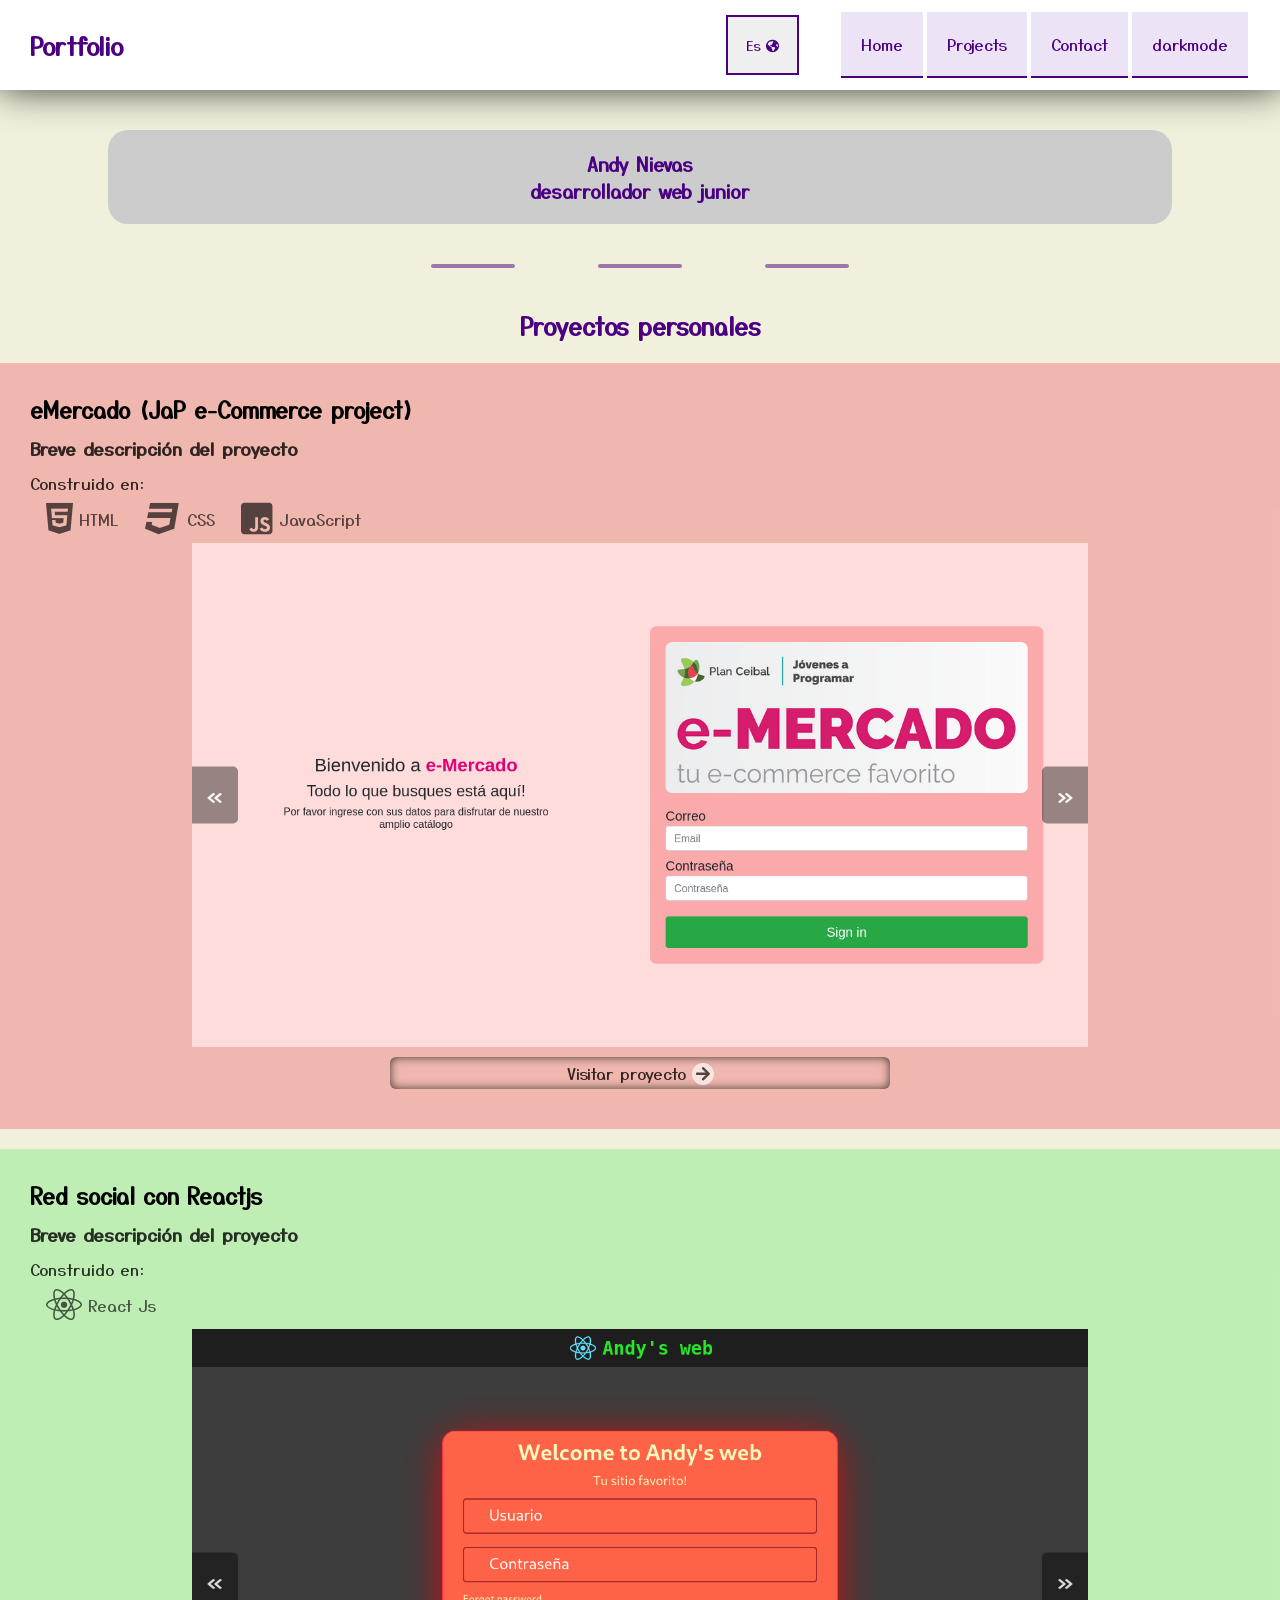
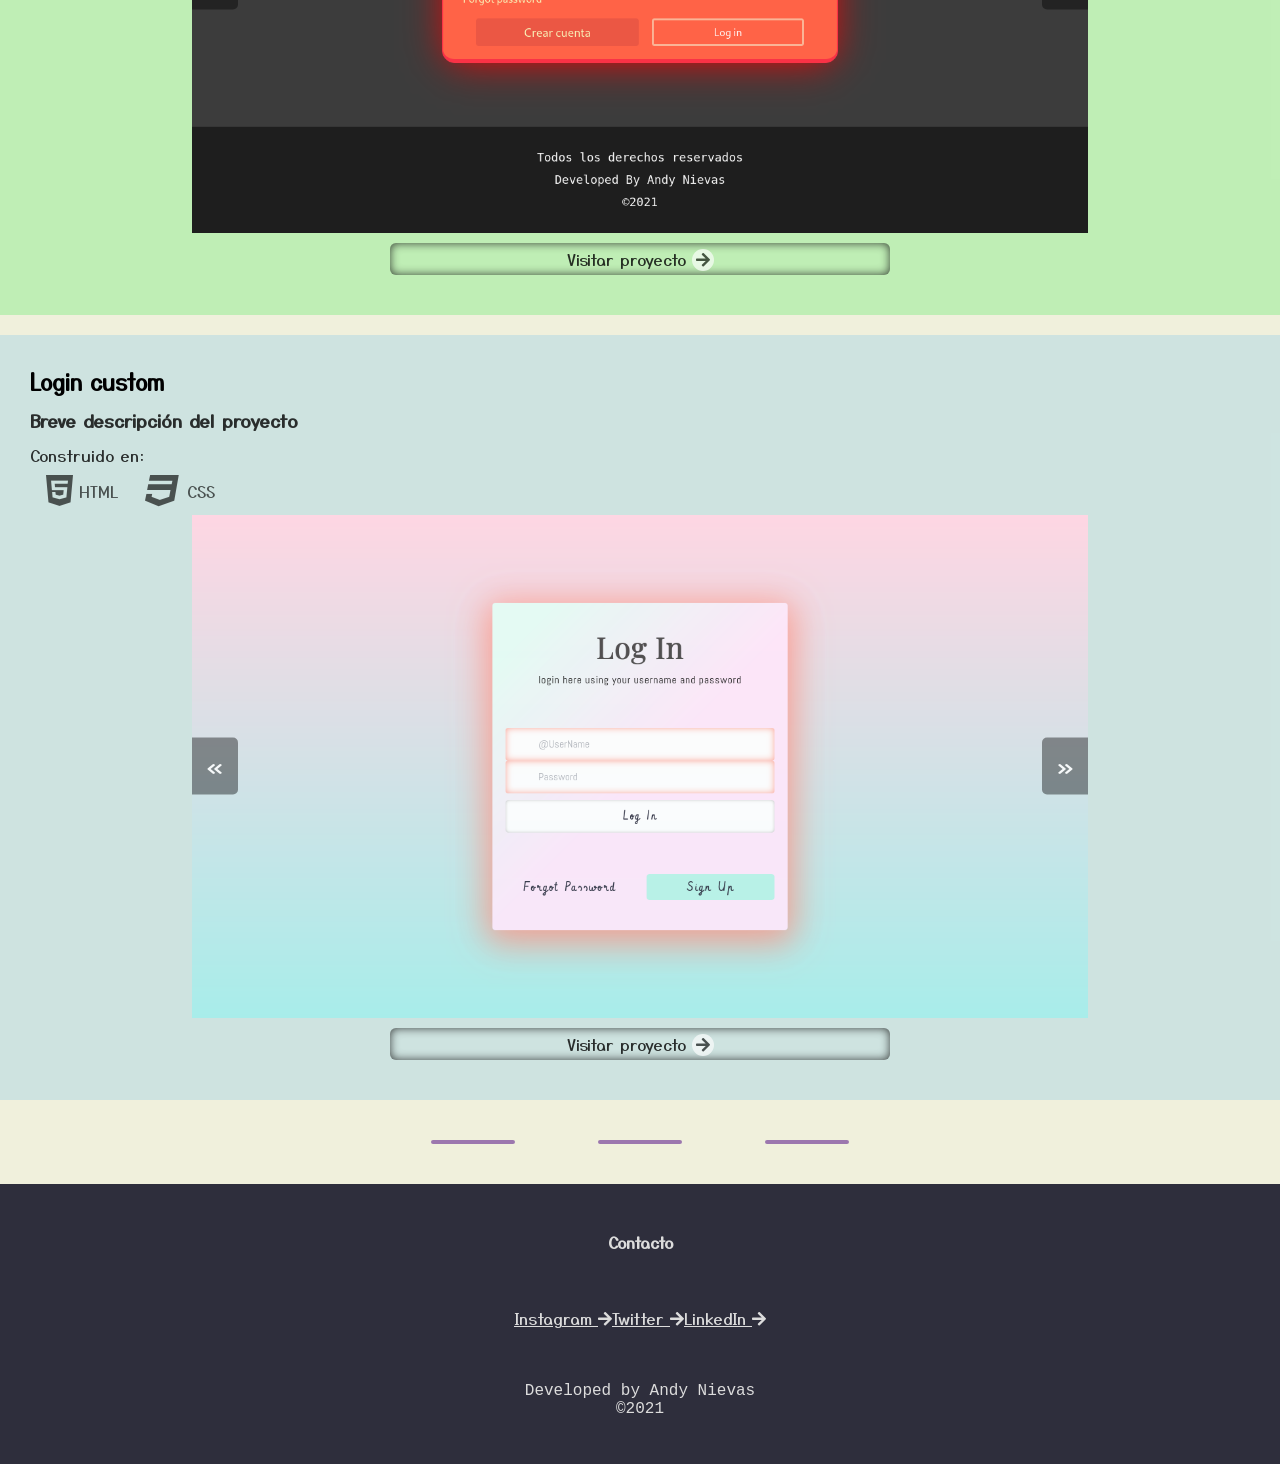
<file: index.html>
<!DOCTYPE html>
<html lang="en">
<head>
    <meta charset="UTF-8">
    <meta name="viewport" content="width=device-width, initial-scale=1.0">
    <title>Andy Nievas</title>
    <link rel="stylesheet" href="src/css/estilos.css">

    <!-- Font Awesome -->
    <link rel="stylesheet" href="https://cdnjs.cloudflare.com/ajax/libs/font-awesome/5.15.3/css/all.min.css">

    <style>
        @import url('https://fonts.googleapis.com/css2?family=Yusei+Magic&display=swap');
    </style>

</head>
<body>

    <nav>
        <div>
            <span class="spacer"></span>
            <h2 style="text-align: left;" >Portfolio</h2>
        </div>
        <div style="z-index: 3;">
            <button id="languajeBtn" onclick="showLanguajes()" ><span>Es</span> <i class="fas fa-globe-americas"></i></button>
            <div id="languajeSelect" style="background-color: indigo; flex-direction: column;" >
                <button style="margin-bottom: 10px;" >Es</button>
                <button>En</button>
            </div>
            <i id="hamburgerBtn" >
                <span id="hamburgerBtnBar1" ></span>
                <span id="hamburgerBtnBar2" ></span>
            </i>
            <span class="spacer"></span>
        </div>
        
        <div id="hamburgerMenuContent" style="z-index: 0;" >
            <a id="about" href="#" >Home</a>
            <a id="projects" href="#proyectos" >Projects</a>
            <a id="contact" href="#contact-links-section" >Contact</a>
            <a id="toggle-dark" >darkmode</a>
            <span class="spacer"></span>
        </div>
    </nav>
    
    <div id="aboutSecction" >

        <div id="title" >
            <h3>Andy Nievas</h3>
            <h3 id="proyectos" >desarrollador web junior</h3>
        </div>

        <!-- <h4>Llevo poco tiempo en el desarrollo de software pero tengo muchas ganas de poner en práctica mis conocimientos y aprender más del area.</h4> -->

    </div>

    <div class="separator" >
        <hr>
        <hr>
        <hr>
    </div>
    
    <main>
        <h2 >Proyectos personales</h2>

        <div class="card-full" style="background-color: rgba(240,128,128,0.5);" >
            <h4>eMercado (JaP e-Commerce project)</h4>
            <h5>Breve descripción del proyecto</h5>
            <span>Construido en:</span>
            <div class="build-in" >
                <div>
                    <i class="fab fa-html5"></i>
                    <p>HTML</p>
                </div>
                <div>
                    <i class="fab fa-css3"></i>
                    <p>CSS</p>
                </div>
                <div>
                    <i class="fab fa-js-square"></i>
                    <p>JavaScript</p>
                </div>
            </div>
            <div class="imgSection" style="display: none;" >
                <img src="src/eMercado/login.png" alt="no se encuentra la img">
                <img src="src/eMercado/home.png" alt="no se encuentra la img">
                <img src="src/eMercado/categories.png" alt="no se encuentra la img">
                <img src="src/eMercado/cart.png" alt="no se encuentra la img">
            </div>
            <div class="imgSectionPrueba" >
                <div style="left: 0;" class="mySlide" >
                    <img src="src/eMercado/login.png" alt="no se encuentra la img">
                <!-- </div><div style="left: 0;" class="mySlide" > -->
                    <img src="src/eMercado/home.png" alt="no se encuentra la img">
                <!-- </div><div style="left: 0;" class="mySlide" > -->
                    <img src="src/eMercado/categories.png" alt="no se encuentra la img">
                <!-- </div><div style="left: 0;" class="mySlide" > -->
                    <img src="src/eMercado/cart.png" alt="no se encuentra la img">
                </div>
                <button class="prev" onclick="plusSlide(-1, this)" >
                    &#8810;
                </button>
                <button class="next" onclick="plusSlide(1, this)" >
                    &#8811;
                </button>
            </div>
            <a href="https://andynievas.github.io/eMercado" target="_blank" >Visitar proyecto <i class="fa fa-arrow-right"></i> </i></a>
        </div>
        <div class="card-full" style="background-color: rgba(144, 238, 144, 0.5);" >
            <h4>Red social con Reactjs</h4>
            <h5>Breve descripción del proyecto</h5>
            <span>Construido en:</span>
            <div class="build-in" >
                <div>
                    <i class="fab fa-react"></i>
                    <p>React Js</p>
                </div>
            </div>
            <div class="imgSectionPrueba" >
                <div style="left: 0;" class="mySlide" >
                    <img src="src/red-social-react/login.png" alt="no se encuentra la img">
                <!-- </div><div class="mySlide" > -->
                    <img src="src/red-social-react/home.png" alt="no se encuentra la img">
                <!-- </div><div class="mySlide" > -->
                    <img src="src/red-social-react/settings.png" alt="no se encuentra la img">
                </div>
                <button class="prev" onclick="plusSlide(-1, this)" >
                    &#8810;
                </button>
                <button class="next" onclick="plusSlide(1, this)" >
                    &#8811;
                </button>
            </div>
            <a href="https://andynievas.github.io/weedway-react" target="_blank" >Visitar proyecto <i class="fa fa-arrow-right"></i></a>
        </div>
        <div class="card-full" style="display: none; background-color: darkblue;" >
            <!-- <a href="#" >CRUD Nodejs</a> -->
            <p>Breve descripción del proyecto</p>
            <p>Construido en...</p>
            <div class="imgSection" >
                <img src="src/imagen.png" alt="no se encuentra la img">
                <a href="https://andynievas.github.io/weedway-react" target="_blank" >Visitar proyecto <i class="fa fa-arrow-right"></i></a>
            </div>
        </div>
        <div class="card-full" style="background-color: rgba(173,216,230,0.5);" >
            <h4>Login custom</h4>
            <h5>Breve descripción del proyecto</h5>
            <span>Construido en:</span>
            <div class="build-in" >
                <div>
                    <i class="fab fa-html5"></i>
                    <p>HTML</p>
                </div>
                <div>
                    <i class="fab fa-css3"></i>
                    <p>CSS</p>
                </div>
            </div>

            <div class="imgSectionPrueba" >
                <div style="left: 0;" class="mySlide" >
                    <img src="src/login-custom/login.png" alt="no se encuentra la img">
                </div>
                <button class="prev" onclick="plusSlide(-1, this)" >
                    &#8810;
                </button>
                <button class="next" onclick="plusSlide(1, this)" >
                    &#8811;
                </button>
            </div>


            <a href="https://andynievas.github.io/mini-projects/login" target="_blank" >Visitar proyecto <i class="fa fa-arrow-right"></i></a>
        </div>

        
    </main>

    <div class="separator" >
        <hr>
        <hr>
        <hr>
    </div>

    <div id="profile" class="info-card-dark" >

        <h4>Contacto</h4>
        <div id="contact-links-section" >
            <a href="#Instagram">Instagram <i class="fa fa-arrow-right" ></i> </a>
            <a href="#Twitter">Twitter <i class="fa fa-arrow-right" ></i> </a>
            <a href="#LinkedIn">LinkedIn <i class="fa fa-arrow-right" ></i> </a>
        </div>

        <div id="credits" >
            <h4>Developed by Andy Nievas</h4>
            <p>©2021</p>
        </div>

    </div>


    <script src="./src/js/main.js" ></script>

</body>
</html>
</file>
<file: src/css/estilos.css>
body, body *{
    margin: 0;
    padding: 0;
    font-family: 'Yusei Magic', sans-serif;
    color: indigo;
}

body{
    background-color: rgb(240, 240, 220);
    margin-top: 130px;
    transition: all 0.4s;
}

body.dark *{
    color: white;
}
.dark{
    background-color: rgb(20,20,20);
}
nav.dark, nav.dark div{
    background-color: rgb(46, 46, 60);
    /* box-shadow: 0px -4px 40px 0px rgb(130,130,130); */
}

nav{
    background-color: white;
    color: indigo;
    /* padding: 10px; */
    display: flex;
    box-shadow: 0px -4px 40px 0px rgb(20,20,20);
    position: fixed;
    top: 0;
    left: 0;
    right: 0;
    z-index: 3;
    transition: all 0.4s;
}
nav div{
    background-color: white;
    padding: 10px;
    display: flex;
    align-items: center;
    justify-content: flex-end;
    width: 100%;
    transition: all .5s;
}
nav div:nth-child(1){
    justify-content: flex-start;
    /* background-color: white; */
    position: relative;
    z-index: 3;
}
nav div .spacer{
    width: 20px;
    /* border: 2px red solid; */
}
nav div, nav a{
    position: relative;
}
#hamburgerBtn{
    height: 100%;
    padding: 5px;
    cursor: pointer;
    display: none;
    /* position: absolute;
    right: 0; */
}
nav div i span{
    /* position: relative;
    top: 0;
    display: block; */
    background-color: indigo;
    width: 30px;
    height: 3px;
    border: indigo;
    transition: all .3s;
}

nav div i span:nth-child(1){margin: 4px 0;}
nav div i span:nth-child(2){margin: 4px 0;}

nav a{
    background-color: rgba(220,200,240,0.5);
    border-bottom: 2px indigo solid;
    text-decoration: none;
    text-align: center;
    margin: 2px;
    padding: 20px;
    cursor: pointer;
    transition: all .3s;
}
nav a:hover{
    color: white;
    background-color: indigo;/* Antiguo color : rgb(174, 64, 96) */
}

#languajeBtn{
    height: calc(100% - 10px);
    min-height: 30px;
    border: 2px indigo solid;
    padding: 6px 18px;
    cursor: pointer;
}
#languajeSelect{
    opacity: 0;
    position: absolute;
    top: -90px;
    /* left: 80px; */
    right: 30px;
    width: auto;
    transition: top .5s, opacity 1s cubic-bezier(0.19, 1, 0.22, 1);
}
#languajeSelect.active{
    opacity: 1;
    top: 91px;
}
#languajeSelect button{
    color: indigo;
    border: 2px indigo solid;
    background-color: white;
    padding: 4px 17px;
    cursor: pointer;
    transition: all .5s;
}
#languajeSelect.active button:hover{
    border: 2px white solid;
    color: white;
    background-color: indigo;
}
nav.dark div #languajeBtn{
    background-color: transparent;
    /* border: white solid; */
}
nav.dark div #languajeBtn:hover{
    /* background-color: indigo; */
    opacity: 0.5;
}

#aboutSecction{
    background-color: rgba(150,150,180,0.4);
    width: 80vw;
    margin: auto;
    padding: 20px;
    border-radius: 20px;
}

main #main-links{
    display: flex;
    flex-direction: column;
    align-items: center;
    justify-content: space-evenly;
}

h1,h2{
    text-align: center;
}
#title h3{
    text-align: center;
}

/* #proyectos{
    padding-top: 100px;
} */

/* Nuevo diseño */
.card-full{
    /* display: block; */
    color: white;
    margin: 20px 0;
    padding: 30px;
    /* border-radius: 10px; */
}
.card-full *{
    color: black;
    text-decoration: none;
    opacity: 0.8;
    transition: all 0.5s;
}
.build-in{
    opacity: 1;
    display: flex;
    align-items: center;
    /* justify-content: space-between; */
    /* max-width: 400px; */
}
.build-in div{
    margin: 0 10px;
    display: flex;
    align-items: center;
    justify-content: center;
    flex-wrap: wrap;
}
.build-in i{
    font-size: 36px;
    padding: 6px;
}
.card-full a{
    display: block;
    text-align: center;
    max-width: 480px;
    margin: 10px auto;
    padding: 4px 10px;
    border-radius: 6px;
    box-shadow: 0px 0px 10px 0px rgb(20,20,20) inset;
}
.card-full a i{
    font-size: 16px;
    color: black;
    background-color: white;
    border-radius: 50px;
    padding: 3px 4px;
}
.card-full a:hover{
    color: white;
    opacity: 1;
    /* padding: 4px 30px; */
    /* border-radius: 30px; */
    box-shadow: 0px 0px 50px 0px rgb(20,20,20) inset;
}
.card-full a:hover i{
    opacity: 1;
    transform: translateX(10px);
}
.card-full h4{
    opacity: 1;
    font-size: 22px;
}
.card-full h5{
    font-size: 18px;
    margin: 10px 0;
}
.card-full div.imgSection{
    /* width: 300px; */
    opacity: 1;
    display: flex;
    flex-direction: row;
    /* align-items: center; */
    /* justify-content: space-around; */
    flex-wrap: nowrap;
    overflow: hidden;
}
.card-full div.imgSection img{
    opacity: 1;
    background-color: rgb(60,60,60);
    display: inline;
    width: 500px;
    margin: 10px;
    padding: 1px;
    border-radius: 5px;
}
.card-full div.imgSectionPrueba{
    opacity: 1;
    width: 70vw;
    max-width: 1200px;
    margin: auto;
    position: relative;
    /* height: 200px; */
    display: flex;
    overflow: hidden;
}
.mySlide{
    opacity: 1;
    display: flex;
    position: relative;
    top: 0;
    left: 0;
}
.mySlide img{
    opacity: 1;
    width: 70vw;
    max-width: 1200px;
}

button.prev, button.next{
    color: white;
    background-color: rgba(0,0,0,0.5);
    font-size: 26px;
    padding: 10px;
    border: none;
    position: absolute;
    top: 50%;
    transform: translateY(-50%);
}
button.prev{
    left: 0;
    border-radius: 0px 5px 5px 0px;
}
button.next{
    right: 0;
    border-radius: 5px 0px 0px 5px;
}
button.prev:hover, button.next:hover{
    background-color: rgb(10,10,10);
}

.separator{
    display: flex;
    width: 80%;
    max-width: 500px;
    margin: 40px auto;
}
.separator hr{
    width: 20%;
    max-width: 80px;
    margin: auto;
    opacity: 0.5;
    border: 2px indigo solid;
    border-radius: 3px;
}

.info-card-dark{
    background-color: rgb(46, 46, 60);
}
.info-card-dark *{
    color: rgb(220, 220, 220);
}
#profile{
    height: 240px;
    padding: 20px 0;
    display: flex;
    flex-direction: column;
    justify-content: space-around;
}
#profile *{
    text-align: center;
}
#contact-links-section{
    max-width: 600px;
    margin: 0 auto;
    display: flex;
    /* align-items: center; */
    justify-content: space-around;
}

#credits {
    /* padding: 10px; */
    display: flex;
    flex-direction: column;
    align-items: center;
    justify-content: space-evenly;
}
#credits *{
    /* color: black; */
    font-size: 16px;
    font-family: monospace;
    font-weight: normal;
}

@media screen and (max-width: 900px){

    body{
        margin-top: 90px;
    }

    nav div h2{
        width: 100%;
    }

    i#hamburgerBtn{
        display: flex;
        flex-direction: column;
        align-items: center;
        justify-content: center;
    }

    #hamburgerMenuContent{
        background-color: white;
        box-shadow: 0px 20px 20px -20px rgb(20,20,20);
        flex-direction: column;
        justify-content: center;
        flex-shrink: 5;
        padding: 0;
        /* height: 200px; */
        position: fixed;
        top: -250px;
        left: 0;
        right: 0;
        z-index: 0;
    }
    #hamburgerMenuContent.hamburgerMenuContent{
        padding: 20px 0;
        top: 55px;
    }
    #hamburgerMenuContent a{
        width: 85%;
    }
    #hamburgerMenuContent.dark{
        background-color: black;
    }

    #languajeBtn{
        padding-top: 2px;
        padding-bottom: 2px;
    }
    #languajeSelect{
        opacity: 0;
        position: absolute;
        top: -90px;
        right: 70px;
        width: auto;
    }
    #languajeSelect.active{
        opacity: 1;
        top: 56px;
    }
}

@media screen and (max-width: 320px){
    #languajeBtn{
        padding-left: 2px;
        padding-right: 2px;
    }
}

/* Hamburger Btn Animation */
/* nav div i span{margin: 0;} */
.hamburgerBtnOpen span:nth-child(1){
    /* position: absolute;
    top: 20px; */
    margin: 0;
    transform: rotate(-40deg) translate(-2.2px, 0px);
}
.hamburgerBtnOpen span:nth-child(2){ /* nav div i span:nth-child(2) */
    /* position: absolute;
    top: 20px; */
    margin: 0;
    transform: rotate(40deg) translate(-2.2px, 0px);
}
</file>
